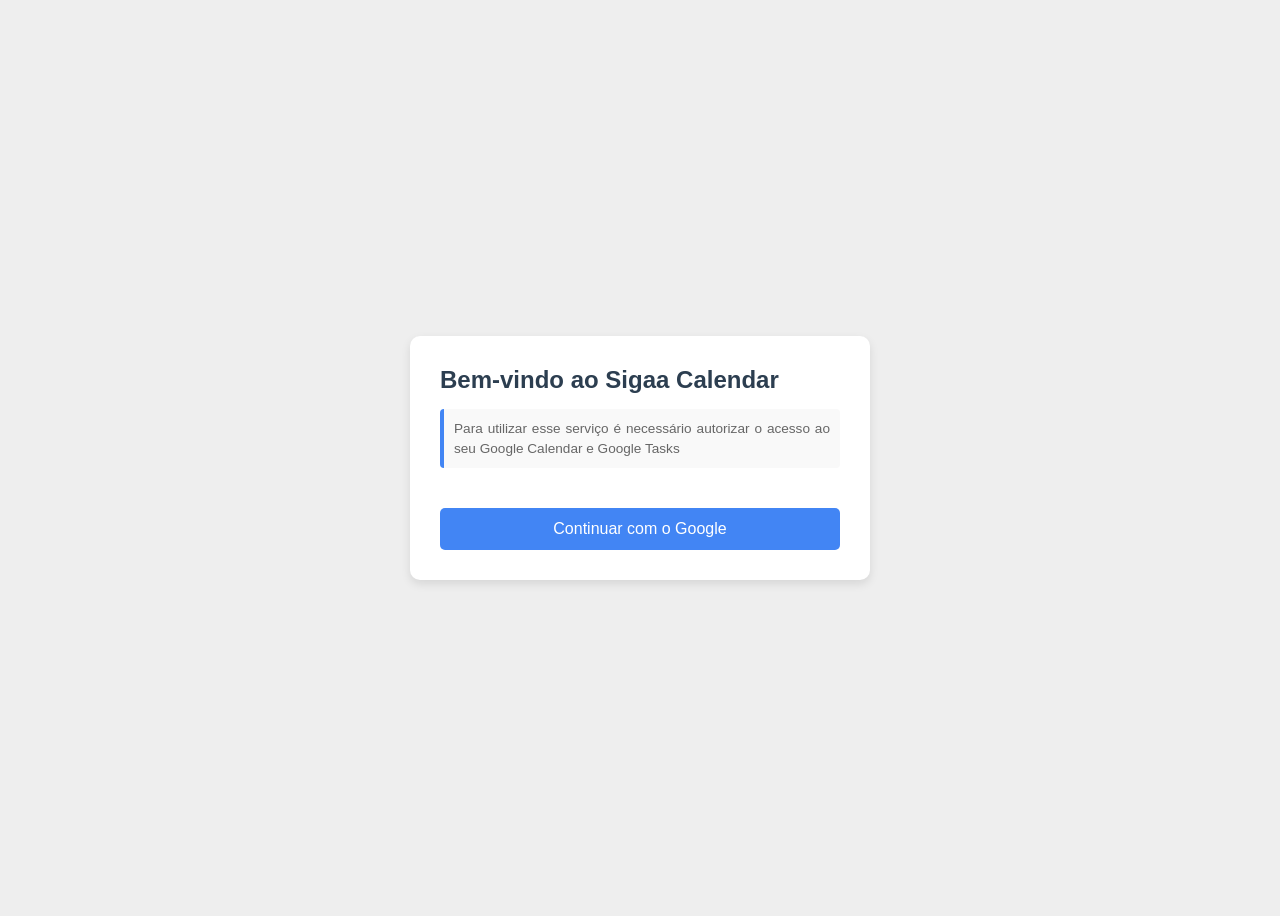
<file: templates/index.html>
<!DOCTYPE html>
<html lang="pt-BR">
<head>
    <meta name="viewport" content="width=device-width, initial-scale=1.0">
    <meta charset="UTF-8">
    <title>Sigaa-Calendar</title>
    <link rel='stylesheet' href='/static/css/styles.css'/>
</head>
<body>
    <div class="login">
        <h2>Bem-vindo ao Sigaa Calendar</h2>
        <p class="aviso"> Para utilizar esse serviço é necessário autorizar o acesso ao seu Google Calendar e Google Tasks </p>
        <a href="/login/google"><button> Continuar com o Google </button></a>
    </div>
</body>
</html>
</file>
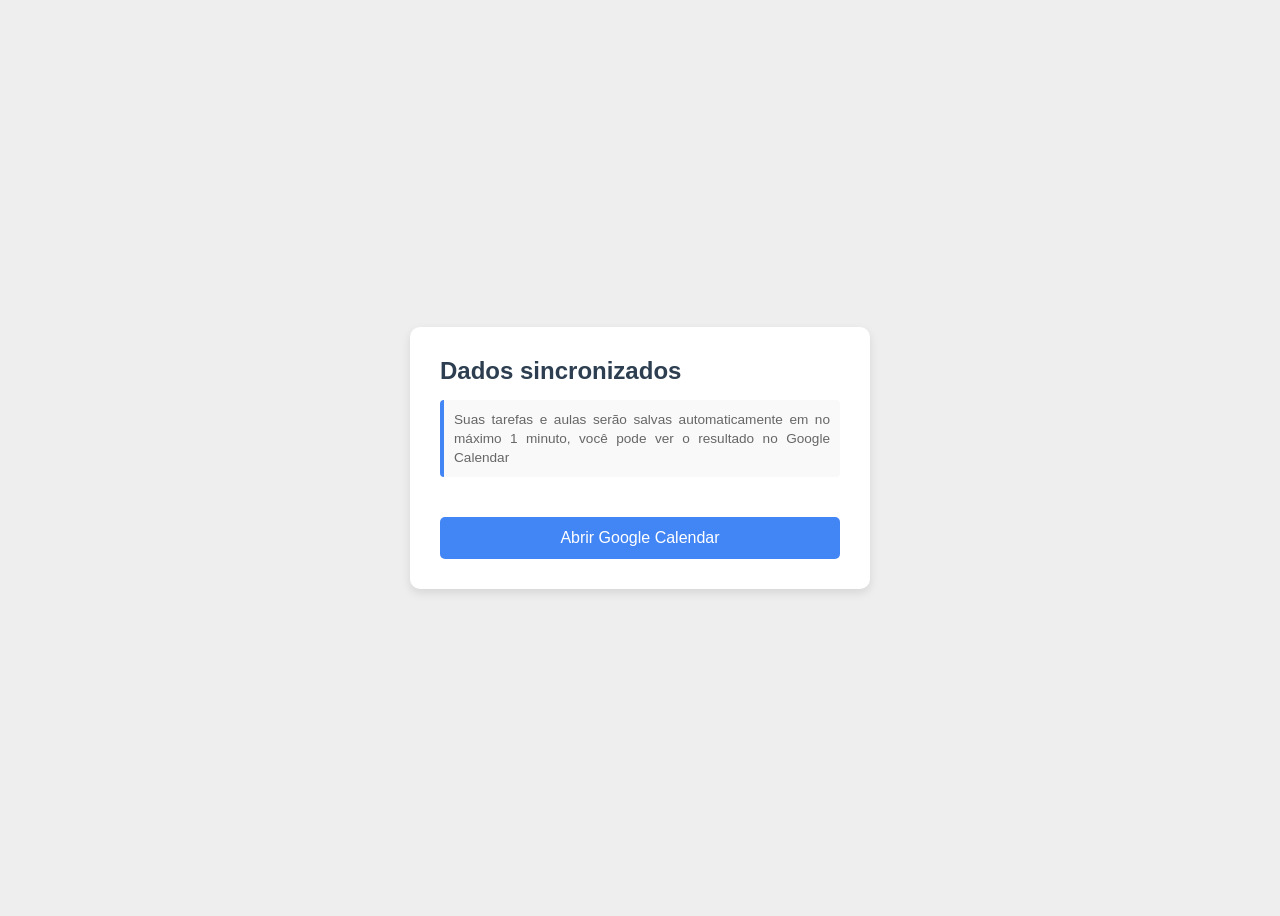
<file: templates/resultado.html>
<!DOCTYPE html>
<html lang="pt-BR">
<head>
    <meta name="viewport" content="width=device-width, initial-scale=1.0">
    <meta charset="UTF-8">
    <title>Sigaa-Calendar</title>
    <link rel='stylesheet' href='/static/css/styles.css'/>
</head>
<body>
    <div class="resp">
        <h2>Dados sincronizados</h2>
        <p class="aviso">Suas tarefas e aulas serão salvas automaticamente em no máximo 1 minuto, você pode ver o resultado no Google Calendar</p>
        <a href="{{ .LinkCalendario }}"><button> Abrir Google Calendar </button></a>
    </div>
</body>
</html>
</file>
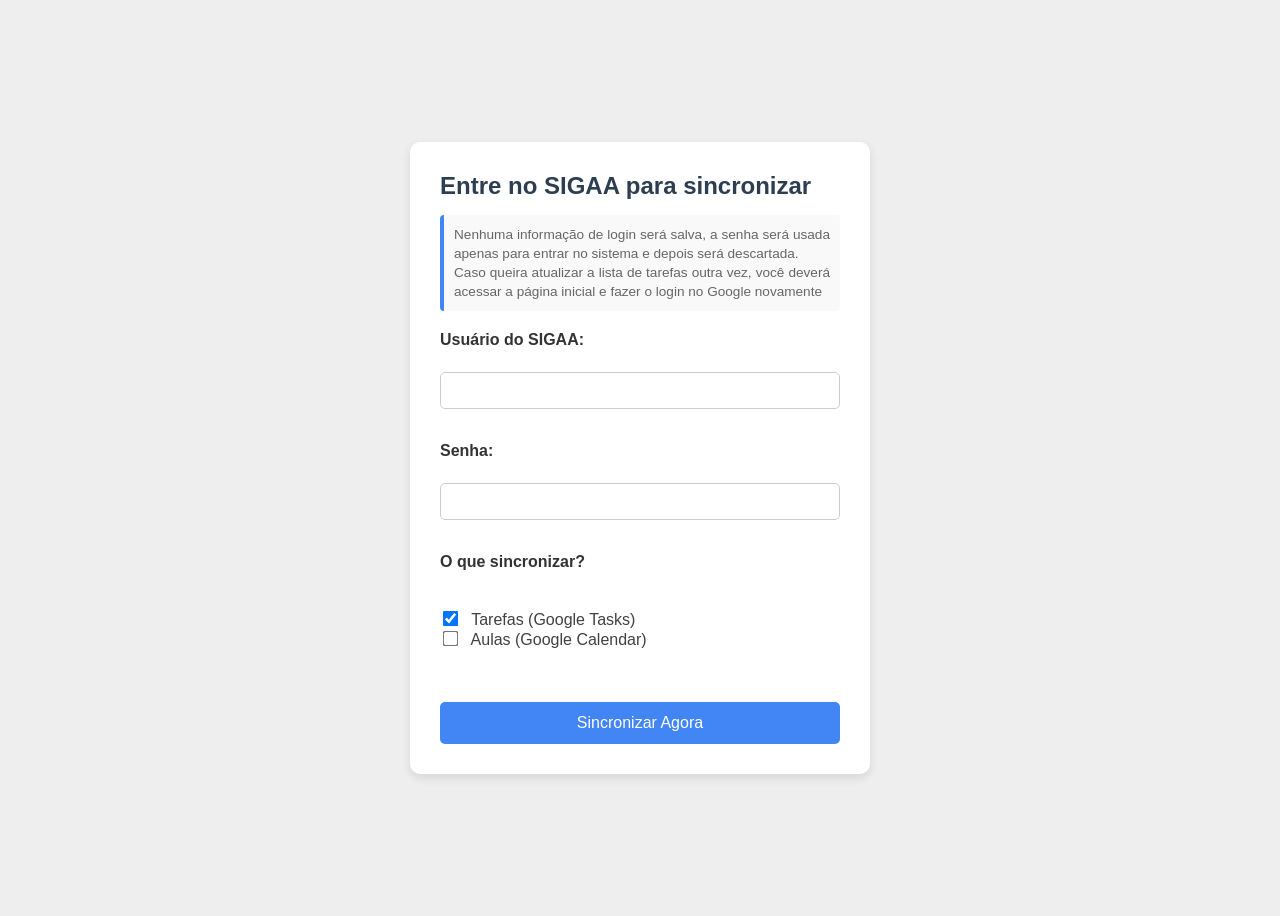
<file: templates/sigaa_login.html>
<!DOCTYPE html>
<html lang="pt-BR">
<head>
    <meta name="viewport" content="width=device-width, initial-scale=1.0">
    <meta charset="UTF-8">
    <title>Sigaa-Calendar</title>
    <link rel='stylesheet' href='/static/css/styles.css'/>
</head>
<body>

    <div class="login">    
        <h2>Entre no SIGAA para sincronizar</h2>

        <p class="aviso">Nenhuma informação de login será salva, 
         a senha será usada apenas para entrar no sistema e depois será descartada.<br/>
         Caso queira atualizar a lista de tarefas outra vez, você deverá acessar a página inicial e fazer o login no Google novamente</p>

        <form action="/sincronizar" method="POST">
            <label>Usuário do SIGAA:</label><br>
            <input type="text" name="usuario" required><br><br>

            <label>Senha:</label><br>
            <input type="password" name="senha" required><br><br>

            <label>O que sincronizar?</label><br>
            <div class="checkbox-group">
                <input type="checkbox" name="tarefas" value="true" checked> Tarefas (Google Tasks)<br>
                <input type="checkbox" name="aulas" value="true"> Aulas (Google Calendar)<br><br>
            </div>
            <button type="submit">Sincronizar Agora</button>
        </form>
    </div>
</body>
</html>
</file>
<file: static/css/styles.css>
body {
    color: #414141; 
    background-color: #EEEEEE;
    display: flex;
    flex-direction: column;
    justify-content: center;
    font-family: Arial, sans-serif;
    align-items: center;
    min-height: 100vh;
    padding 20px
}

h2 {
    font-family: "helvetica", Arial, sans-serif;
    margin-top: 0;
    margin-bottom: 15px;
    font-size: 1.5rem;
    color: #2c3e50;
}

p {
    color: #555;
    font-size: 0.9rem;
    line-height: 1.5;
    text-align: justify;
    margin-bottom: 20px;
}

button {
    width: 100%;
    background-color: #4285f4;
    color: white;
    padding: 12px 24px;
    border: none;
    border-radius: 5px;
    cursor: pointer;
    font-size: 16px;
    margin-top: 20px;
    transition: background-color 0.3s;
    box-sizing: border-box;
}

button:hover {
    background-color: #357ae8; 
}

label {
    display: block;
    margin-bottom: 5px;
    font-weight: bold;
    color: #333;
}

input[type="text"],
input[type="password"] {
    width: 100%; 
    padding: 10px;
    margin-bottom: 15px; 
    border: 1px solid #ccc;
    border-radius: 5px;
    box-sizing: border-box; 
}

.resp {
    background-color: white;
    padding: 30px;
    border-radius: 10px;
    box-shadow: 0 4px 10px rgba(0, 0, 0, 0.1);
    width: 100%;
    max-width: 400px;
}

.login {
    background-color: white;
    padding: 30px;
    border-radius: 10px;
    box-shadow: 0 4px 10px rgba(0, 0, 0, 0.1);
    width: 100%;
    max-width: 400px;
}

.checkbox-group {
    margin: 15px 0;
    text-align: left;
    width: 100%;
}

.checkbox-group label {
    display: flex;
    align-items: center; 
    cursor: pointer;
    margin-bottom: 8px; 
    font-weight: normal;
}

.checkbox-group input {
    margin-right: 10px; 
    transform: scale(1.2);
}

.aviso {
    font-size: 0.85rem;     
    color: #666;             
    background: #f9f9f9;    
    padding: 10px;           
    border-left: 4px solid #4285f4; 
    border-radius: 4px;      
    margin-bottom: 20px; 
    line-height: 1.4;
}
</file>
